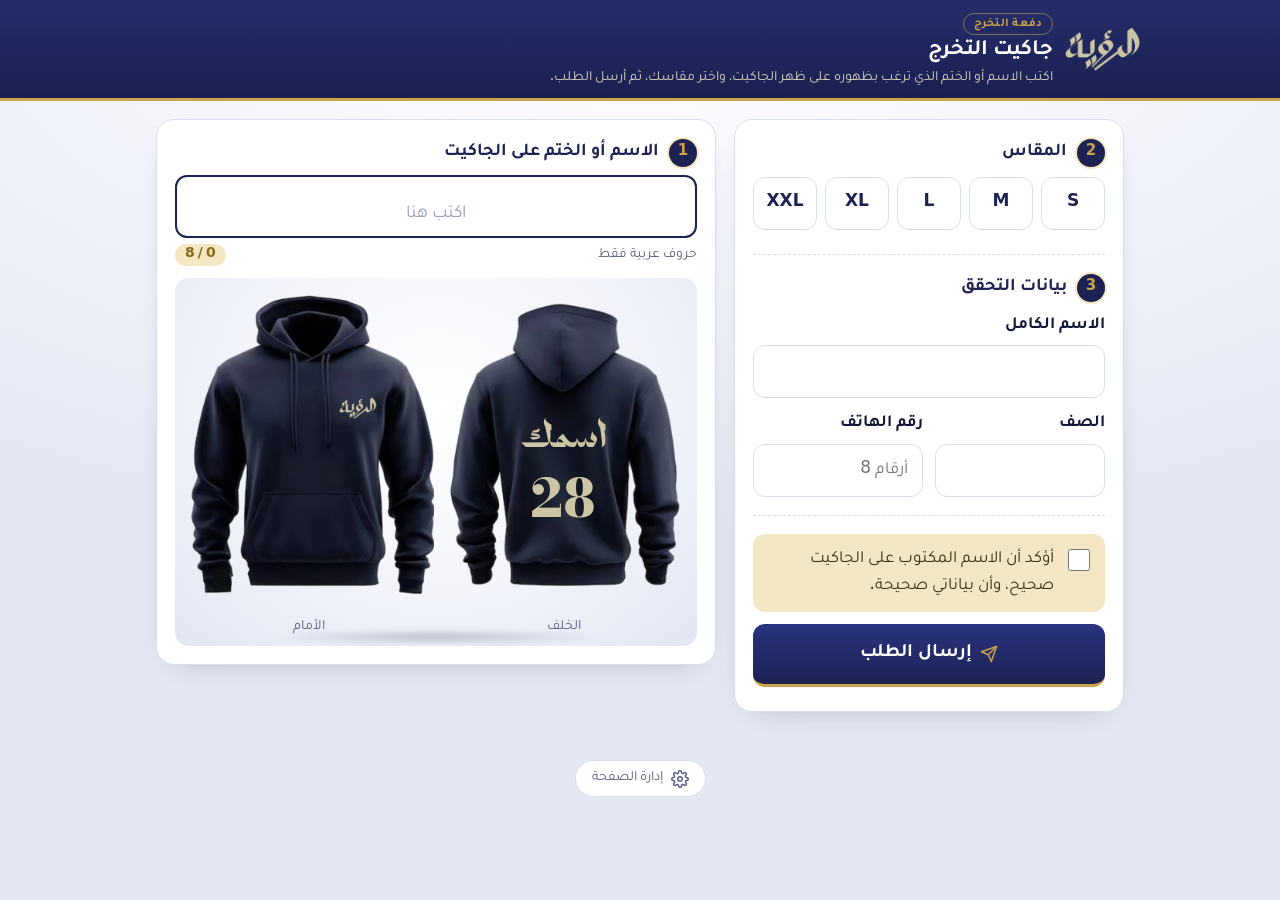
<file: index.html>
<!doctype html>
<html lang="ar" dir="rtl">
<head>
<meta charset="utf-8">
<meta name="color-scheme" content="light dark">
<meta name="theme-color" content="#1b2050">
<meta name="viewport" content="width=device-width,initial-scale=1">
<title>طلب جاكيت التخرج</title>
<link rel="icon" href="favicon.ico" sizes="any">
<link rel="icon" type="image/png" sizes="32x32" href="assets/favicon-32.png">
<link rel="icon" type="image/png" sizes="192x192" href="assets/icon-192.png">
<link rel="apple-touch-icon" href="assets/apple-touch-icon.png">
<meta name="description" content="اكتب اسمك على ظهر جاكيت التخرج، اختر مقاسك وأرسل طلبك بسهولة.">
<link rel="canonical" href="https://almotawa80.github.io/graduation-jacket/">
<meta property="og:type" content="website">
<meta property="og:locale" content="ar_AR">
<meta property="og:site_name" content="مدرسة الرؤية ثنائية اللغة">
<meta property="og:title" content="طلب جاكيت التخرج">
<meta property="og:description" content="اكتب اسمك على ظهر جاكيتك، اختر مقاسك وأرسل طلبك بسهولة.">
<meta property="og:url" content="https://almotawa80.github.io/graduation-jacket/">
<meta property="og:image" content="https://almotawa80.github.io/graduation-jacket/assets/og.jpg">
<meta property="og:image:type" content="image/jpeg">
<meta property="og:image:width" content="1200">
<meta property="og:image:height" content="630">
<meta property="og:image:alt" content="جاكيت التخرج مع اسم الطالب على الظهر">
<meta name="twitter:card" content="summary_large_image">
<meta name="twitter:image" content="https://almotawa80.github.io/graduation-jacket/assets/og.jpg">

<link rel="preconnect" href="https://script.google.com">
<link rel="preconnect" href="https://script.googleusercontent.com" crossorigin>
<link rel="preload" href="assets/foda.woff2" as="font" type="font/woff2" crossorigin>
<link rel="preload" href="assets/bodoni-digits.woff2" as="font" type="font/woff2" crossorigin>
<link rel="preload" href="assets/tajawal-700.woff2" as="font" type="font/woff2" crossorigin>
<link rel="stylesheet" href="assets/fonts.css?v=20261005n">
<link rel="stylesheet" href="assets/style.css?v=20261005n">
</head>
<body>
<div id="demo" class="demo" hidden>وضع تجريبي: الطلبات تُحفظ في متصفحك فقط حتى يُضبط رابط الخادم.</div>
<header class="top"><div class="hd"><div class="brand"><img src="assets/logo-word.webp" alt="مدرسة الرؤية ثنائية اللغة" width="75" height="44" fetchpriority="high"></div><div class="ht"><span class="batch">دفعة التخرج</span><h1 id="title">جاكيت التخرج</h1><p id="intro"></p></div></div></header>
<main>
  <div id="closed" class="card msg info" hidden></div>
  <div class="stepbar" id="stepbar" aria-hidden="true"><span class="on" id="sb1"><i>1</i> الاسم</span><span id="sb2"><i>2</i> البيانات</span></div>
  <div id="app" class="layout" data-step="1">
    <section class="stage-card card" id="stageCard" aria-label="معاينة الجاكيت">
      <div class="namefield">
        <label for="jname" class="stephead" style="margin-bottom:8px"><span class="n">1</span><h2>الاسم أو الختم على الجاكيت</h2></label>
        <input id="jname" type="text" inputmode="text" lang="ar" dir="rtl" placeholder="اكتب هنا" autocomplete="off" enterkeyhint="done" required>
        <div class="counter"><span>حروف عربية فقط</span><span id="cnt"></span></div>
        <div class="namewarn" id="nameWarn" role="alert" aria-live="assertive" hidden></div>
      </div>
      <div class="stage" id="jacket"></div>
      <button type="button" id="nextBtn" class="block nextbtn">التالي: المقاس والبيانات</button>
    </section>
    <form id="form" class="card" novalidate autocomplete="off">
      <div class="minisum" id="minisum"><div class="mj" id="miniJ"></div><div class="mt"><span>الاسم على الجاكيت</span><b id="miniName">—</b></div><button type="button" class="lnk" id="editName" data-ic="pencil">تعديل</button></div>
      <div class="sect">
        <div class="stephead"><span class="n">2</span><h2>المقاس</h2></div>
        <div class="chips" id="sizes"></div>
      </div>
      <div class="sect">
        <div class="stephead"><span class="n">3</span><h2>بيانات التحقق</h2></div>
        <div class="row">
          <div><label for="student">الاسم الكامل</label><input id="student" type="text" autocomplete="off" required></div>
          <div class="row two">
            <div><label for="grade">الصف</label><input id="grade" type="text" required></div>
            <div><label for="phone">رقم الهاتف</label><input id="phone" type="tel" inputmode="numeric" maxlength="14" autocomplete="tel-national" placeholder="8 أرقام" dir="ltr" style="text-align:right" required></div>
          </div>
        </div>
      </div>
      <div class="sect">
        <label class="check"><input id="ok" type="checkbox"><span>أؤكد أن الاسم المكتوب على الجاكيت صحيح، وأن بياناتي صحيحة.</span></label>
        <div id="err" class="msg err" role="alert" hidden></div>
        <button id="send" class="block" type="submit" data-ic="send" style="margin-top:12px">إرسال الطلب</button>
      </div>
    </form>
  </div>
  <div id="done" class="card done" hidden></div>
</main>
<div class="sendbar" id="sendbar" aria-live="polite">
  <div class="sb-sum"><b id="sbName">—</b><span id="sbSize">اختر المقاس</span></div>
  <button type="button" id="sbSend" class="sb-btn" data-ic="send">إرسال الطلب</button>
</div>
<footer class="foot"><a href="admin.html" rel="nofollow" data-ic="gear">إدارة الصفحة</a></footer>
<script src="assets/config.js?v=20261005n"></script>
<script src="assets/icons.js?v=20261005n"></script>
<script src="assets/api.js?v=20261005n"></script>
<script src="assets/jacket.js?v=20261005n"></script>
<script src="assets/card.js?v=20261005n"></script>
<script>try{IC.apply()}catch(e){}</script>
<script>
(function () {
  var $ = function (id) { return document.getElementById(id); };
  if (API.demo) $("demo").hidden = false;

  /* الصفحة تظهر فوراً بآخر إعدادات محفوظة (أو الافتراضية)، ثم تُحدَّث عند وصول رد الخادم */
  var S = Object.assign({}, API.DEFAULTS);
  try { Object.assign(S, JSON.parse(localStorage.getItem("jk_pub") || "{}")); } catch (e) {}

  var nameEl = $("jname"), card = $("stageCard"), form = $("form"), err = $("err");
  var svg = Jacket.mount($("jacket"));
  var max = 8;

  function clean(v) { return v.replace(/[^ء-غف-يـ ]/g, "").replace(/\s{2,}/g, " ").slice(0, max); }
  var warnT;
  function warn(m) {
    var w = $("nameWarn"); w.textContent = m; w.hidden = false;
    nameEl.classList.remove("shake"); void nameEl.offsetWidth; nameEl.classList.add("shake");
    if (navigator.vibrate) try { navigator.vibrate(40); } catch (e) {}
    clearTimeout(warnT); warnT = setTimeout(function () { w.hidden = true; }, 3500);
  }
  function upd() {
    var raw = nameEl.value, v = clean(raw);
    if (v !== raw) {
      var arOnly = raw.replace(/[^ء-غف-يـ ]/g, "").replace(/\s{2,}/g, " ");
      if (arOnly.length > max) warn("الحد الأقصى " + max + " حروف فقط، لذلك لن تُضاف حروف أخرى.");
      else warn("يُسمح بالحروف العربية فقط (بدون أرقام أو رموز أو حروف إنجليزية).");
      nameEl.value = v;
    }
    $("cnt").textContent = v.length + " / " + max;
    $("cnt").classList.toggle("full", v.length >= max);
    Jacket.update(svg, v.trim() || "اسمك", S.number);
  }
  function renderSizes() {
    var cur = (form.querySelector("input[name=size]:checked") || {}).value;
    $("sizes").innerHTML = S.sizes.map(function (z) {
      return '<label class="chip"><input type="radio" name="size" value="' + z + '"' + (z === cur ? " checked" : "") + '><span>' + z + '</span></label>';
    }).join("");
  }
  function apply() {
    $("title").textContent = S.title; $("intro").textContent = S.intro; document.title = S.title;
    max = +S.maxChars || 8; nameEl.removeAttribute("maxlength");
    renderSizes(); upd();
    var open = !!S.open;
    $("closed").textContent = S.closedMessage; $("closed").hidden = open;
    if (!$("done").hidden) return;
    $("app").hidden = !open;
  }
  apply();
  $("app").hidden = !S.open;

  /* إعادة ضبط الاسم بعد وصول الخط (لتناسب العرض) */
  if (document.fonts) { document.fonts.addEventListener("loadingdone", upd); document.fonts.ready.then(upd); }

  var settingsReady = API.call("settings").then(function (r) {
    if (!r.ok) return;
    S = Object.assign({}, S, r.settings);
    try { localStorage.setItem("jk_pub", JSON.stringify(r.settings)); } catch (e) {}
    apply();
  });

  /* شريط الإرسال السفلي (الجوال): ملخص + زر إرسال، ويختفي أثناء الكتابة */
  function sbUpd() {
    var sz = (form.querySelector("input[name=size]:checked") || {}).value;
    $("sbName").textContent = nameEl.value.trim() || "—"; $("sbSize").textContent = sz ? "المقاس " + sz : "اختر المقاس";
  }
  nameEl.addEventListener("input", sbUpd); form.addEventListener("change", sbUpd); sbUpd();
  $("sbSend").addEventListener("click", function () { if (form.requestSubmit) form.requestSubmit(); else $("send").click(); });
  document.addEventListener("focusin", function (e) { if (/^(INPUT|TEXTAREA|SELECT)$/.test(e.target.tagName) && e.target.type !== "checkbox") document.body.classList.add("kb"); });
  document.addEventListener("focusout", function () { setTimeout(function () { var a = document.activeElement; if (!a || !/^(INPUT|TEXTAREA|SELECT)$/.test(a.tagName) || a.type === "checkbox") document.body.classList.remove("kb"); }, 60); });
  nameEl.addEventListener("input", upd);
  nameEl.addEventListener("focus", function () { card.classList.add("typing"); Jacket.show(svg, "back"); });
  nameEl.addEventListener("blur", function () { card.classList.remove("typing"); });
  /* جوال: خطوتان (الاسم ثم البيانات) حتى لا تزاحم المعاينة الحقول */
  var appEl = $("app"), miniSvg = Jacket.mount($("miniJ"));
  var isMobile = function () { return window.matchMedia && window.matchMedia("(max-width:859px)").matches; };
  function setStep(n) {
    appEl.setAttribute("data-step", n); document.body.classList.toggle("step1", n === 1);
    $("sb1").classList.toggle("on", n === 1); $("sb2").classList.toggle("on", n === 2);
    if (n === 2) { var v = nameEl.value.trim(); $("miniName").textContent = v; Jacket.update(miniSvg, v, S.number); }
    window.scrollTo(0, 0);
  }
  document.body.classList.add("step1");
  $("nextBtn").addEventListener("click", function () {
    if (!nameEl.value.trim()) { mark(nameEl, true); nameEl.focus(); return; }
    mark(nameEl, false); setStep(2);
    var st = $("student"); setTimeout(function () { try { st.focus({ preventScroll: true }); } catch (e) {} }, 0);
  });
  $("editName").addEventListener("click", function () { setStep(1); nameEl.focus(); });
  nameEl.addEventListener("keydown", function (e) { if (e.key === "Enter") { e.preventDefault(); nameEl.blur(); if (isMobile() && nameEl.value.trim()) $("nextBtn").click(); } });
  /* إبقاء المعاينة داخل المنطقة المرئية عند ظهور لوحة المفاتيح (آيفون) */
  if (window.visualViewport) {
    var vv = window.visualViewport;
    var pin = function () { card.style.transform = false ? "translateY(" + vv.offsetTop + "px)" : ""; };
    vv.addEventListener("resize", pin); vv.addEventListener("scroll", pin);
  }

  function esc2(t) { return String(t == null ? "" : t).replace(/[&<>"]/g, function (c) { return { "&": "&amp;", "<": "&lt;", ">": "&gt;", '"': "&quot;" }[c]; }); }
  function fail(m) { err.textContent = m; err.hidden = false; err.scrollIntoView({ block: "center", behavior: "smooth" }); }
  /* رقم الهاتف: أرقام فقط وثمانية بالضبط (يُزال مفتاح 965 عند اللصق) */
  $("phone").addEventListener("input", function () {
    var d = API.digits(this.value);
    if (d.length === 11 && d.indexOf("965") === 0) d = d.slice(3);
    d = d.slice(0, 8); if (this.value !== d) this.value = d;
  });
  var FIELDS = { jname: nameEl, student: $("student"), grade: $("grade"), phone: $("phone") };
  function mark(el, bad) { el.setAttribute("aria-invalid", bad ? "true" : "false"); el.classList.toggle("bad", !!bad); }
  Object.keys(FIELDS).forEach(function (k) { FIELDS[k].addEventListener("input", function () { mark(FIELDS[k], false); }); });
  form.addEventListener("submit", async function (e) {
    e.preventDefault(); err.hidden = true;
    var jn = nameEl.value.trim(), size = (form.querySelector("input[name=size]:checked") || {}).value;
    var st = $("student").value.trim(), gr = $("grade").value.trim(), ph = API.digits($("phone").value);
    /* تحقق فوري ومحلي من كل الحقول دون انتظار الخادم */
    var miss = [], first = null;
    function need(el, label, bad) { mark(el, bad); if (bad) { miss.push(label); if (!first) first = el; } }
    need(nameEl, "الاسم على الجاكيت", !jn);
    var noSize = !size; if (noSize) { miss.push("المقاس"); if (!first) first = $("sizes").querySelector("input"); }
    $("sizes").classList.toggle("bad", noSize);
    need($("student"), "الاسم الكامل", st.length < 3);
    need($("grade"), "الصف", !gr);
    need($("phone"), ph.length ? "رقم هاتف صحيح (8 أرقام)" : "رقم الهاتف", ph.length !== 8);
    var noOk = !$("ok").checked; if (noOk) { miss.push("تأكيد صحة البيانات"); if (!first) first = $("ok"); }
    if (miss.length) { fail("الناقص: " + miss.join("، ")); if (first === nameEl && isMobile()) setStep(1); if (first && first.focus) first.focus({ preventScroll: true }); return; }
    var b = $("send"); b.disabled = true; b.innerHTML = '<span class="spin"></span>جارٍ الإرسال…';
    await settingsReady;                      /* يضمن استخدام أحدث إعدادات المقاسات والحروف */
    if (!S.open) { b.disabled = false; b.innerHTML = IC("send") + "إرسال الطلب"; return fail(S.closedMessage); }
    if (jn.length > max || S.sizes.indexOf(size) < 0) { b.disabled = false; b.innerHTML = IC("send") + "إرسال الطلب"; return fail(jn.length > max ? "الاسم أطول من الحد المسموح (" + max + " حروف)." : "المقاس غير متاح."); }
    /* إظهار شاشة «جارٍ الإرسال» فوراً، ثم تحويلها إلى «تم الاستلام» عند ردّ الخادم؛ وإن فشل نعود للنموذج */
    $("app").hidden = true; document.body.classList.add("is-done"); var d = $("done"); d.hidden = false;
    d.innerHTML = '<div class="pendmark" id="pendM"><span class="spin lg"></span></div>' +
      '<h2 id="doneH" tabindex="-1" class="pending">جارٍ إرسال طلبك…</h2>' +
      '<p class="sub" id="doneSub">لحظات من فضلك ولا تغلق الصفحة.</p>' +
      '<div class="stage" style="max-width:240px;margin:6px auto 0"></div>' +
      '<div class="sum"><div id="doneId">رقم الطلب: <b>…</b></div><div>الاسم الكامل: <b>' + esc2(st) + '</b></div><div>المقاس: <b>' + size + '</b></div></div>' +
      '<div class="msg info nx" id="doneNx"><b>تنبيه:</b> لا تعتبر الطلب مستلماً حتى تظهر علامة الصح الخضراء.</div>';
    var s2 = Jacket.mount(d.querySelector(".stage")); Jacket.update(s2, jn, S.number);
    var top = function () { window.scrollTo(0, 0); document.documentElement.scrollTop = 0; try { $("doneH").focus({ preventScroll: true }); } catch (e) {} };
    top(); requestAnimationFrame(top); setTimeout(top, 120);
    var res = await API.call("submit", { order: { jacketName: jn, size: size, student: st, grade: gr, phone: ph } });
    b.disabled = false; b.innerHTML = IC("send") + "إرسال الطلب";
    if (!res.ok) {
      d.hidden = true; d.innerHTML = ""; document.body.classList.remove("is-done"); $("app").hidden = false;
      window.scrollTo(0, 0); return fail(res.error || "تعذّر إرسال الطلب.");
    }
    $("pendM").outerHTML = '<svg class="okmark" viewBox="0 0 52 52" aria-hidden="true"><circle cx="26" cy="26" r="24"/><path d="M14 27l8 8 16-17"/></svg>';
    var h = $("doneH"); h.className = ""; h.textContent = res.updated ? "تم تحديث طلبك بنجاح" : "تم استلام طلبك بنجاح";
    $("doneSub").textContent = "شكراً لك، وصلنا طلبك وسيراجعه المشرف.";
    $("doneId").innerHTML = "رقم الطلب: <b>" + res.id + "</b>";
    var pill = document.createElement("div"); pill.className = "idpill"; pill.textContent = "#" + res.id; h.insertAdjacentElement("afterend", pill);
    var sv = document.createElement("button"); sv.type = "button"; sv.className = "savebtn"; sv.innerHTML = IC("download") + "حفظ بطاقة الطلب كصورة";
    sv.addEventListener("click", function () { sv.disabled = true; JacketCard.save({ id: res.id, name: jn, number: S.number, size: size, student: st }).catch(function () {}).then(function () { sv.disabled = false; }); });
    $("doneNx").insertAdjacentElement("beforebegin", sv);
    $("doneNx").innerHTML = '<b>الخطوة التالية:</b> سيتواصل معك المشرف عبر واتساب على الرقم <b dir="ltr">' + esc2(ph) + '</b> لاعتماد الطلب. احتفظ برقم الطلب.';
  });
})();
</script>
</body>
</html>
</file>
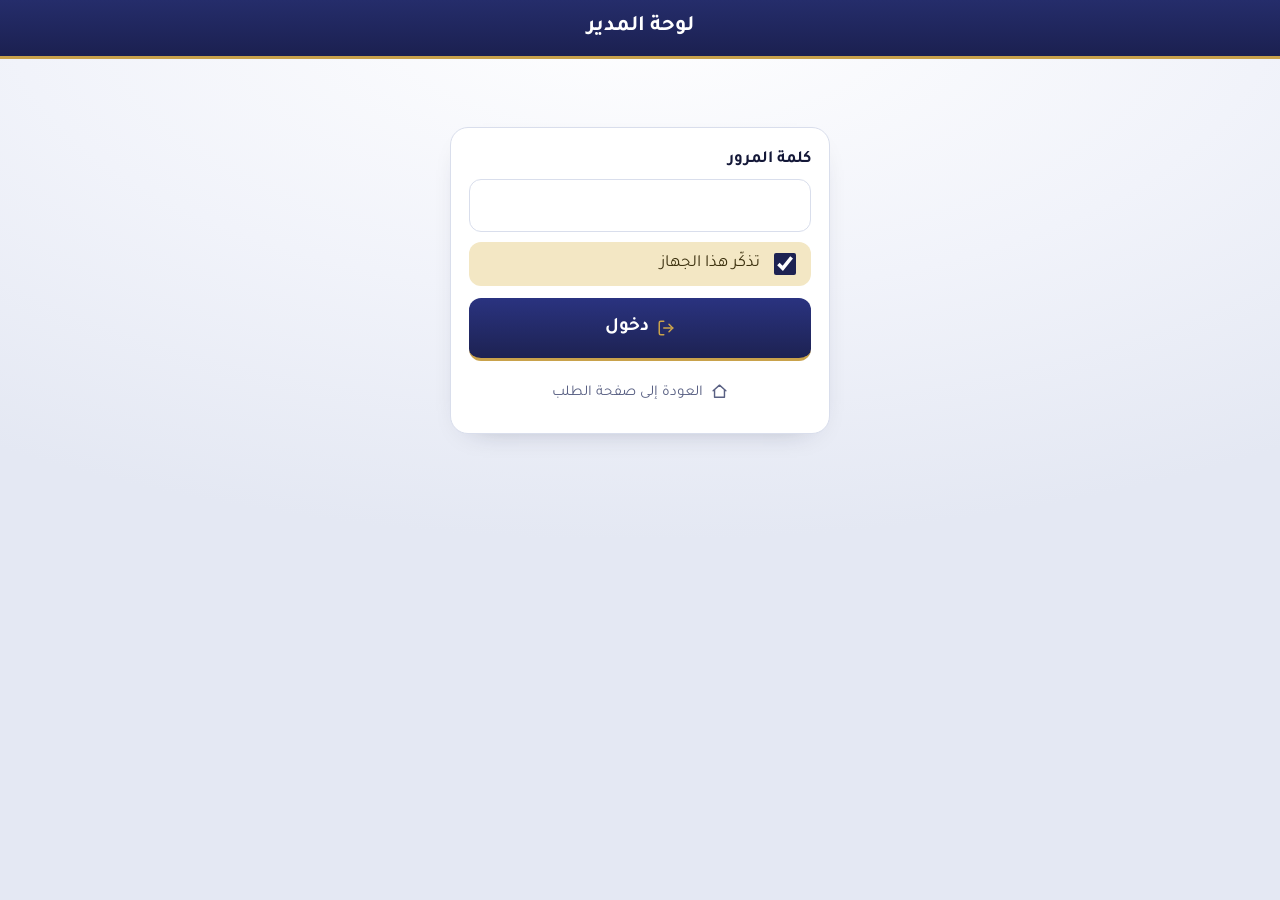
<file: admin.html>
<!doctype html>
<html lang="ar" dir="rtl">
<head>
<link rel="preconnect" href="https://script.google.com"><link rel="preconnect" href="https://script.googleusercontent.com" crossorigin>
<meta charset="utf-8">
<meta name="viewport" content="width=device-width,initial-scale=1">
<meta name="robots" content="noindex,nofollow">
<title>لوحة المدير</title>
<link rel="icon" href="favicon.ico" sizes="any">
<link rel="icon" type="image/png" sizes="32x32" href="assets/favicon-32.png">
<link rel="icon" type="image/png" sizes="192x192" href="assets/icon-192.png">
<link rel="apple-touch-icon" href="assets/apple-touch-icon.png">
<meta name="robots" content="noindex,nofollow">
<link rel="stylesheet" href="assets/fonts.css?v=20261005n">
<link rel="stylesheet" href="assets/style.css?v=20261005n">
</head>
<body>
<div id="demo" class="demo" hidden>وضع تجريبي: كلمة المرور <b>admin</b>، والبيانات في متصفحك فقط.</div>
<header class="top"><h1>لوحة المدير</h1></header>
<main>
  <form id="login" class="card login">
    <label for="pw">كلمة المرور</label>
    <input id="pw" type="password" autocomplete="current-password" required>
    <label class="check" style="margin-top:10px;padding:8px 12px"><input type="checkbox" id="rem" checked><span>تذكّر هذا الجهاز</span></label>
    <div id="lerr" class="msg err" hidden></div>
    <button class="block" data-ic="logout" style="margin-top:12px">دخول</button>
    <p style="text-align:center;margin:14px 0 0"><a class="lnk" data-ic="home" href="index.html">العودة إلى صفحة الطلب</a></p>
  </form>

  <div id="panel" hidden>
    <div class="adminbar">
      <div class="seg" role="group" aria-label="أقسام اللوحة">
        <button type="button" id="tOrders" data-ic="list" aria-pressed="true">الطلبات</button>
        <button type="button" id="tSettings" data-ic="gear" aria-pressed="false">الإعدادات</button>
      </div>
      <div class="barlinks">
        <button type="button" class="lnk" id="refresh" data-ic="refresh" title="تحديث البيانات">تحديث</button>
        <a class="lnk" data-ic="external" href="index.html" target="_blank" rel="noopener">صفحة الطلب</a>
        <button type="button" class="lnk" id="logout" data-ic="logout">خروج</button>
      </div>
    </div>

    <div id="sync" class="msg info" hidden><span class="spin"></span>جارٍ تحديث الطلبات…</div>
    <div id="note" class="msg err" role="status" hidden></div>
    <section id="vOrders">
      <div class="seg seg2" role="group" aria-label="قوائم الطلبات">
        <button id="vActive" type="button" aria-pressed="true">النشطة <span class="cnt" id="nActive">0</span></button>
        <button id="vCanc" type="button" aria-pressed="false">الملغاة <span class="cnt" id="nCanc">0</span></button>
      </div>
      <div class="stats" id="stats"></div>
      <div class="sizes" id="sizeSum"></div>
      <div class="tools">
        <input id="q" type="text" placeholder="بحث بالاسم أو الهاتف أو الصف">
        <select id="fs"><option value="">كل الحالات</option><option value="new">جديد</option><option value="approved">معتمد</option><option value="edit">بانتظار تعديل</option></select>
        <button type="button" class="lnk boxed" id="csv" data-ic="download">تصدير Excel</button>
      </div>
      <div id="list" class="orders"></div>
    </section>

    <section id="vSettings" hidden>
      <form id="sform" class="card">
        <fieldset><label class="check"><input type="checkbox" id="s_open"><span>باب الطلبات مفتوح</span></label></fieldset>
        <div class="row two">
          <fieldset><label for="s_max">أقصى عدد حروف للاسم</label><input id="s_max" type="number" min="1" max="30"></fieldset>
          <fieldset><label for="s_num">رقم الظهر (ثابت)</label><input id="s_num" type="text" inputmode="numeric" maxlength="3"></fieldset>
        </div>
        <fieldset><legend>المقاسات المتاحة</legend><div class="chips" id="s_sizes"></div></fieldset>
        <fieldset><label for="s_title">عنوان الصفحة</label><input id="s_title" type="text"></fieldset>
        <fieldset><label for="s_intro">نص التعريف</label><textarea id="s_intro" rows="2"></textarea></fieldset>
        <fieldset><label for="s_closed">رسالة إغلاق الطلبات</label><input id="s_closed" type="text"></fieldset>
        <fieldset><label for="s_cc">مفتاح الدولة لواتساب</label><input id="s_cc" type="text" inputmode="numeric" dir="ltr" style="text-align:right"><div class="hint">الكويت 965 — يُضاف للأرقام المكوّنة من 8 أرقام.</div></fieldset>
        <fieldset><label for="s_ap">رسالة الاعتماد</label><textarea id="s_ap" rows="4"></textarea><div class="hint">المتغيرات: {student} اسم الطالب، {name} الاسم على الجاكيت، {size} المقاس</div></fieldset>
        <fieldset><label for="s_ed">رسالة طلب تعديل الاسم</label><textarea id="s_ed" rows="4"></textarea></fieldset>
        <div id="sres" class="msg ok" hidden></div>
        <button class="block" data-ic="check">حفظ الإعدادات</button>
      </form>
    </section>
  </div>
</main>
<script src="assets/icons.js?v=20261005n"></script>
<script src="assets/config.js?v=20261005n"></script>
<script src="assets/api.js?v=20261005n"></script>
<script>
(function () {
  var $ = function (id) { return document.getElementById(id); };
  if (API.demo) $("demo").hidden = false; else API.call("settings");   /* إيقاظ الخادم مبكراً */
  var KEY = "", ORDERS = [], SET = {};
  var LBL = { "new": "جديد", approved: "معتمد", edit: "بانتظار تعديل", cancelled: "ملغي" };
  var noteT;
  function note(m, ok) { var n = $("note"); n.textContent = m; n.className = "msg " + (ok ? "ok" : "err"); n.hidden = false; clearTimeout(noteT); noteT = setTimeout(function () { n.hidden = true; }, 5000); }
  function esc(s) { return String(s == null ? "" : s).replace(/[&<>"]/g, function (c) { return { "&": "&amp;", "<": "&lt;", ">": "&gt;", '"': "&quot;" }[c]; }); }

  /* نسخة محلية من الطلبات للعرض الفوري (على جهاز المدير فقط، عند تفعيل «تذكّر هذا الجهاز») */
  function saveCache() { try { if (localStorage.getItem("jk_key")) localStorage.setItem("jk_orders", JSON.stringify({ o: ORDERS, s: SET })); } catch (x) {} }
  async function load() {
    var r = await API.call("orders", { key: KEY });
    if (!r.ok) return r;
    ORDERS = r.orders; SET = Object.assign({}, API.DEFAULTS, r.settings); saveCache(); return r;
  }
  $("login").addEventListener("submit", async function (e) {
    e.preventDefault(); KEY = $("pw").value;
    var btn = $("login").querySelector("button"); btn.disabled = true; btn.innerHTML = '<span class="spin"></span>جارٍ الدخول…'; $("lerr").hidden = true;
    /* إظهار اللوحة فوراً أثناء انتظار الخادم، والرجوع لشاشة الدخول إن كانت الكلمة خاطئة */
    $("login").hidden = true; $("panel").hidden = false; $("list").innerHTML = '<div class="msg info">جارٍ تحميل الطلبات…</div>';
    var r = await load();
    btn.disabled = false; btn.innerHTML = IC("logout") + "دخول";
    if (!r.ok) { $("panel").hidden = true; $("login").hidden = false; $("lerr").textContent = r.error || "تعذّر الدخول"; $("lerr").hidden = false; return; }
    try { sessionStorage.setItem("jk_key", KEY); if ($("rem").checked) localStorage.setItem("jk_key", KEY); else localStorage.removeItem("jk_key"); } catch (x) {}
    show();
  });
  function show() { $("login").hidden = true; $("panel").hidden = false; renderOrders(); fillSettings(); }
  $("logout").onclick = function () { try { sessionStorage.removeItem("jk_key"); localStorage.removeItem("jk_key"); } catch (x) {} location.reload(); };
  $("refresh").onclick = async function () { var rb = this; rb.classList.add("busy"); var r = await load(); rb.classList.remove("busy"); if (r.ok) { renderOrders(); fillSettings(); } else note(r.error || "تعذّر التحديث", false); };
  function tab(o) { $("vOrders").hidden = !o; $("vSettings").hidden = o; $("tOrders").setAttribute("aria-pressed", String(o)); $("tSettings").setAttribute("aria-pressed", String(!o)); }
  $("tOrders").onclick = function () { tab(true); }; $("tSettings").onclick = function () { tab(false); };

  function waLink(o, kind) {
    var ph = API.digits(o.phone); if (ph.length === 8) ph = (SET.countryCode || "965") + ph;
    var t = (kind === "approved" ? SET.approveMsg : SET.editMsg).replace(/\{student\}/g, o.student).replace(/\{name\}/g, o.jacketName).replace(/\{size\}/g, o.size);
    return "https://wa.me/" + ph + "?text=" + encodeURIComponent(t);
  }
  async function setStatus(id, st) {
    /* تحديث فوري للواجهة ثم تأكيد من الخادم؛ وعند الفشل نعيد الحالة السابقة */
    var o0 = ORDERS.filter(function (o) { return o.id === id; })[0]; if (!o0) return;
    var prev = o0.status; o0.status = st; renderOrders(); saveCache();
    var r = await API.call("setStatus", { key: KEY, id: id, status: st });
    if (!r.ok) { o0.status = prev; renderOrders(); saveCache(); note(r.error || "تعذّر تنفيذ العملية، أُعيدت الحالة السابقة.", false); }
  }

  IC.apply();
  var VIEW = "active";
  function setView(v) {
    VIEW = v;
    $("vActive").setAttribute("aria-pressed", String(v === "active")); $("vCanc").setAttribute("aria-pressed", String(v === "cancelled"));
    $("fs").hidden = v === "cancelled"; $("fs").value = "";
    renderOrders();
  }
  $("vActive").onclick = function () { setView("active"); }; $("vCanc").onclick = function () { setView("cancelled"); };

  function renderOrders() {
    var c = { "new": 0, approved: 0, edit: 0 }, sz = {}, nAct = 0, nCan = 0;
    ORDERS.forEach(function (o) { if (o.status === "cancelled") { nCan++; return; } nAct++; if (c[o.status] != null) c[o.status]++; sz[o.size] = (sz[o.size] || 0) + 1; });
    $("nActive").textContent = nAct; $("nCanc").textContent = nCan;
    $("stats").hidden = $("sizeSum").hidden = VIEW === "cancelled";
    $("stats").innerHTML = [["الكل", nAct], ["جديد", c["new"]], ["معتمد", c.approved], ["بانتظار تعديل", c.edit]].map(function (x) { return '<div class="stat"><b>' + x[1] + "</b>" + x[0] + "</div>"; }).join("");
    $("sizeSum").innerHTML = API.ALL_SIZES.map(function (z) { return "<span>" + z + ": " + (sz[z] || 0) + "</span>"; }).join("");
    var q = $("q").value.trim(), fs = $("fs").value;
    var rows = ORDERS.filter(function (o) {
      if ((VIEW === "cancelled") !== (o.status === "cancelled")) return false;
      if (fs && o.status !== fs) return false;
      if (!q) return true;
      return [o.student, o.jacketName, o.grade, o.phone].join(" ").indexOf(q) > -1;
    }).sort(function (a, b) { return b.id - a.id; });
    $("list").innerHTML = rows.length ? "" : '<div class="msg info">' + (VIEW === "cancelled" ? "لا توجد طلبات ملغاة." : "لا توجد طلبات.") + '</div>';
    rows.forEach(function (o) {
      var d = document.createElement("div"); d.className = "order";
      d.innerHTML = '<div class="nm">' + esc(o.jacketName) + '</div>' +
        '<div><b>' + esc(o.student) + '</b> <span class="badge b-' + o.status + '">' + LBL[o.status] + '</span></div>' +
        '<div class="meta">الصف: ' + esc(o.grade) + ' · المقاس: <b>' + esc(o.size) + '</b> · #' + o.id + '</div>' +
        '<div class="meta" dir="ltr" style="text-align:right">' + esc(o.phone) + '</div>' +
        '<div class="acts">' + (o.status === "cancelled"
          ? '<button class="sm ghost" data-r="1">' + IC("undo") + 'استعادة الطلب</button><button class="lnk dng" data-d="1">' + IC("trash") + 'حذف نهائي</button>'
          : '<a class="btn sm wa" target="_blank" rel="noopener" data-a="approved">' + IC("chat") + 'اعتماد</a>' +
            '<a class="btn sm warnb" target="_blank" rel="noopener" data-a="edit">' + IC("pencil") + 'طلب تعديل</a>' +
            '<button class="lnk dng" data-c="1">' + IC("x") + 'إلغاء الطلب</button>') + '</div>';
      d.querySelectorAll("a[data-a]").forEach(function (a) {
        a.href = waLink(o, a.dataset.a);
        a.addEventListener("click", function () { setStatus(o.id, a.dataset.a); });
      });
      var acts = d.querySelector(".acts"), orig = acts.innerHTML;
      var cb = d.querySelector("[data-c]"), rb = d.querySelector("[data-r]");
      if (rb) rb.onclick = function () { setStatus(o.id, "new"); };
      var db = d.querySelector("[data-d]");
      if (db) db.onclick = function () {
        acts.innerHTML = '<div class="msg err" style="margin:0;flex:1 1 100%"><b>حذف نهائي</b> لطلب «' + esc(o.jacketName) + '» للطالب ' + esc(o.student) + '؟ لا يمكن التراجع عن هذا الإجراء.</div>' +
          '<button class="sm danger" data-y="1">' + IC("check") + 'تأكيد الحذف النهائي</button><button class="sm ghost" data-n="1">تراجع</button>';
        acts.querySelector("[data-n]").onclick = function () { renderOrders(); };
        acts.querySelector("[data-y]").onclick = async function () {
          this.disabled = true; this.innerHTML = '<span class="spin"></span>جارٍ الحذف…';
          var r = await API.call("deleteOrder", { key: KEY, id: o.id });
          if (r.ok) { ORDERS = ORDERS.filter(function (x) { return x.id !== o.id; }); renderOrders(); note("تم حذف الطلب نهائياً.", true); }
          else { renderOrders(); note(r.error === "طلب غير معروف" ? "الخادم لا يدعم الحذف بعد: حدّث كود Apps Script وأعد النشر (إصدار جديد)." : (r.error || "تعذّر الحذف"), false); }
        };
      };
      if (cb) cb.onclick = function () {
        acts.innerHTML = '<div class="msg err" style="margin:0;flex:1 1 100%">هل تريد إلغاء طلب «' + esc(o.jacketName) + '» للطالب ' + esc(o.student) + '؟</div>' +
          '<button class="sm danger" data-y="1">' + IC("check") + 'تأكيد الإلغاء</button><button class="sm ghost" data-n="1">تراجع</button>';
        acts.querySelector("[data-y]").onclick = function () { this.disabled = true; this.innerHTML = '<span class="spin"></span>جارٍ الإلغاء…'; setStatus(o.id, "cancelled"); };
        acts.querySelector("[data-n]").onclick = function () { renderOrders(); };
      };
      $("list").appendChild(d);
    });
  }
  $("q").oninput = renderOrders; $("fs").onchange = renderOrders;

  $("csv").onclick = function () {
    var h = ["رقم", "التاريخ", "الاسم على الجاكيت", "الرقم", "المقاس", "الطالب", "الصف", "الهاتف", "الحالة"];
    var L = [h].concat(ORDERS.map(function (o) { return [o.id, o.createdAt, o.jacketName, o.number, o.size, o.student, o.grade, o.phone, LBL[o.status]]; }));
    var t = L.map(function (r) { return r.map(function (v) { return '"' + String(v == null ? "" : v).replace(/"/g, '""') + '"'; }).join(","); }).join("\r\n");
    var a = document.createElement("a"); a.href = URL.createObjectURL(new Blob(["﻿" + t], { type: "text/csv;charset=utf-8" })); a.download = "orders.csv"; a.click();
  };

  function fillSettings() {
    $("s_open").checked = !!SET.open; $("s_max").value = SET.maxChars; $("s_num").value = SET.number;
    $("s_title").value = SET.title; $("s_intro").value = SET.intro; $("s_closed").value = SET.closedMessage;
    $("s_cc").value = SET.countryCode; $("s_ap").value = SET.approveMsg; $("s_ed").value = SET.editMsg;
    $("s_sizes").innerHTML = API.ALL_SIZES.map(function (z) { return '<label class="chip"><input type="checkbox" value="' + z + '"' + (SET.sizes.indexOf(z) > -1 ? " checked" : "") + "><span>" + z + "</span></label>"; }).join("");
  }
  $("sform").addEventListener("submit", async function (e) {
    e.preventDefault();
    var s = { open: $("s_open").checked, maxChars: Math.max(1, Math.min(30, +$("s_max").value || 8)), number: $("s_num").value.trim(), title: $("s_title").value, intro: $("s_intro").value,
      closedMessage: $("s_closed").value, countryCode: API.digits($("s_cc").value) || "965", approveMsg: $("s_ap").value, editMsg: $("s_ed").value,
      sizes: Array.prototype.map.call($("s_sizes").querySelectorAll("input:checked"), function (i) { return i.value; }) };
    if (!s.sizes.length) { note("اختر مقاساً واحداً على الأقل.", false); return; }
    var r = await API.call("saveSettings", { key: KEY, settings: s }), m = $("sres");
    m.className = "msg " + (r.ok ? "ok" : "err"); m.textContent = r.ok ? "تم حفظ الإعدادات." : (r.error || "تعذّر الحفظ"); m.hidden = false;
    if (r.ok) SET = Object.assign({}, SET, s);
  });

  /* استعادة الجلسة بعد تحديث الصفحة: لا نعود لشاشة الدخول إلا إذا رفض الخادم كلمة المرور فعلاً */
  (async function restore() {
    var k = null; try { k = sessionStorage.getItem("jk_key") || localStorage.getItem("jk_key"); } catch (x) {}
    if (!k) return;
    KEY = k; $("login").hidden = true; $("panel").hidden = false;
    var cached = null; try { cached = JSON.parse(localStorage.getItem("jk_orders") || "null"); } catch (x) {}
    if (cached && cached.o) { ORDERS = cached.o; SET = Object.assign({}, API.DEFAULTS, cached.s); show(); $("sync").hidden = false; }
    else $("list").innerHTML = '<div class="msg info">جارٍ تحميل الطلبات…</div>';
    var r;
    for (var i = 0; i < 3; i++) { r = await load(); if (r.ok || !/تعذّر الاتصال/.test(r.error || "")) break; await new Promise(function (z) { setTimeout(z, 1200); }); }
    $("sync").hidden = true;
    if (r.ok) { show(); return; }
    if (/تعذّر الاتصال/.test(r.error || "")) { $("list").innerHTML = ""; note("تعذّر الاتصال بالخادم. اضغط «تحديث» لإعادة المحاولة.", false); return; }
    try { sessionStorage.removeItem("jk_key"); localStorage.removeItem("jk_key"); } catch (x) {}
    $("panel").hidden = true; $("login").hidden = false;
  })();
})();
</script>
</body>
</html>
</file>
<file: assets/fonts.css>
@font-face{font-family:"Foda Display";src:url("foda.woff2") format("woff2");font-display:swap}
@font-face{font-family:"Jacket Num";src:url("bodoni-digits.woff2") format("woff2");font-weight:800;font-display:swap}
@font-face{font-family:"Tajawal";src:url("tajawal-400.woff2") format("woff2");font-weight:400;font-display:swap}
@font-face{font-family:"Tajawal";src:url("tajawal-700.woff2") format("woff2");font-weight:700;font-display:swap}
</file>
<file: assets/style.css>
/* تصميم فاتح موحّد (بقرار تصميمي): الجاكيت الكحلي يبرز على أرضية فاتحة */
:root{--bg:#eef1f7;--card:#ffffff;--ink:#141838;--mut:#596083;--line:#d9deec;--navy:#1d2252;--navy-d:#141838;--navy-l:#2e3680;--beige:#cbc5a5;--beige-l:#f1ecd6;--ok:#17754a;--warn:#a85f00;--bad:#b3261e;color-scheme:light}
*{box-sizing:border-box}
html{-webkit-text-size-adjust:100%}
body{margin:0;min-height:100vh;background:var(--bg);background-image:linear-gradient(180deg,#f8f9fd 0,#e9edf6 100%);color:var(--ink);font-family:"Tajawal",system-ui,sans-serif;font-size:17px;line-height:1.6}
.demo{background:var(--beige-l);color:#6a5a1c;text-align:center;padding:8px 16px;font-size:14px;border-bottom:1px solid #e3dbb8}
.demo a{color:var(--navy);font-weight:700}
header.top{background:linear-gradient(180deg,#fff,#f6f3e6);border-bottom:1px solid var(--line);padding:22px 16px 20px;text-align:center}
header.top h1{margin:0;font-size:30px;font-weight:700;color:var(--navy);text-wrap:balance}
header.top h1::after{content:"";display:block;width:56px;height:4px;border-radius:4px;background:var(--beige);margin:8px auto 0}
header.top p{margin:10px auto 0;max-width:560px;color:var(--mut);font-size:16px}
main{max-width:1000px;margin:0 auto;padding:18px 16px 40px}
.card{background:var(--card);border:1px solid var(--line);border-radius:18px;padding:18px;box-shadow:0 10px 30px -22px rgba(20,24,56,.45)}
.layout{display:grid;gap:18px;grid-template-columns:minmax(0,1fr)}
@media(min-width:860px){.layout{grid-template-columns:400px minmax(0,1fr);align-items:start}.stage-card{position:sticky;top:16px}}
.stage{background:radial-gradient(ellipse at 50% 30%,#fff 0,#eef1f8 55%,#dde3f0 100%);border-radius:14px;padding:6px}
.stage svg{display:block;width:100%;height:auto;margin:0 auto}
.namefield{margin-top:14px}
.namefield input[type=text]{font-family:"Foda Display","Tajawal",serif;font-size:30px!important;line-height:1.3;text-align:center;padding:10px 14px;border-color:var(--navy)!important;border-width:2px!important;color:var(--navy)}
.namefield input[type=text]::placeholder{font-family:"Tajawal",sans-serif;font-size:18px;color:#9aa0bd}
.counter{display:flex;justify-content:space-between;color:var(--mut);font-size:14px;margin-top:6px}
.counter #cnt{background:var(--beige-l);color:#5b4e18;border-radius:99px;padding:0 10px;font-weight:700}
@media(max-width:859px){
  .stage-card{position:sticky;top:env(safe-area-inset-top,0px);z-index:10;margin-inline:-16px;border-radius:0 0 20px 20px;border-top:0;padding:8px 16px 12px;box-shadow:0 14px 26px -16px rgba(20,24,56,.5);transition:padding .2s}
  .stage svg{max-height:25vh}
  .namefield{margin-top:8px}
  .namefield .counter{display:none}
  .namefield input[type=text]{font-size:26px!important;padding:6px 12px}
}
@media(max-height:520px){.stage svg{max-height:18vh!important}}
.stephead{display:flex;align-items:center;gap:10px;margin:0 0 10px}
.stephead h2{margin:0;font-size:18px;font-weight:700;color:var(--navy)}
.stephead .n{flex:none;width:28px;height:28px;border-radius:50%;background:var(--navy);color:var(--beige);display:grid;place-items:center;font-weight:700;font-size:15px}
.stephead small{color:var(--mut);font-weight:400}
.sect{padding-bottom:18px;margin-bottom:18px;border-bottom:1px dashed var(--line)}
.sect:last-of-type{border-bottom:0;margin-bottom:6px;padding-bottom:0}
label,legend{display:block;font-weight:700;margin-bottom:6px;padding:0}
.hint{color:var(--mut);font-size:14px;margin-top:4px}
fieldset{border:0;margin:0 0 18px;padding:0}
input[type=text],input[type=tel],input[type=password],input[type=number],textarea,select{width:100%;font:inherit;padding:12px 14px;border:1.5px solid var(--line);border-radius:12px;background:#fff;color:var(--ink);transition:border-color .15s,box-shadow .15s}
input:focus,textarea:focus,select:focus{outline:0;border-color:var(--navy);box-shadow:0 0 0 4px rgba(46,54,128,.16)}
.chips{display:grid;grid-template-columns:repeat(auto-fit,minmax(64px,1fr));gap:8px}
.chip{position:relative}
.chip input{position:absolute;opacity:0;inset:0;cursor:pointer;margin:0}
.chip span{display:block;text-align:center;padding:12px 8px;border:1.5px solid var(--line);border-radius:12px;font-weight:700;background:#fff;color:var(--navy);transition:all .15s}
.chip:hover span{border-color:var(--navy-l)}
.chip input:checked+span{background:var(--navy);color:var(--beige);border-color:var(--navy);box-shadow:0 8px 16px -10px var(--navy)}
.chip input:focus-visible+span{box-shadow:0 0 0 4px rgba(46,54,128,.25)}
.row{display:grid;gap:12px;grid-template-columns:minmax(0,1fr)}
@media(min-width:560px){.row.two{grid-template-columns:minmax(0,1fr) minmax(0,1fr)}}
.check{display:flex;gap:10px;align-items:flex-start;font-weight:400;background:var(--beige-l);border-radius:12px;padding:12px}
.check input{flex:none;width:22px;height:22px;margin-top:3px;accent-color:var(--navy)}
button,.btn{font:inherit;font-weight:700;border:0;border-radius:12px;padding:13px 20px;background:var(--navy);color:var(--beige);cursor:pointer;text-decoration:none;display:inline-block;text-align:center;transition:transform .12s,box-shadow .12s,background .12s}
button:hover:not(:disabled),.btn:hover{background:var(--navy-l);transform:translateY(-1px);box-shadow:0 10px 18px -12px var(--navy)}
button:focus-visible,.btn:focus-visible{outline:3px solid var(--beige);outline-offset:2px}
button:disabled{opacity:.55;cursor:not-allowed}
button.block{width:100%;font-size:19px;padding:15px}
button.ghost,.btn.ghost{background:#fff;color:var(--navy);border:1.5px solid var(--navy)}
button.ghost:hover:not(:disabled){background:var(--beige-l);color:var(--navy)}
button.sm,.btn.sm{padding:8px 12px;font-size:15px}
.wa{background:#1b8f4f!important;color:#fff!important}
.warnb{background:#b26a00!important;color:#fff!important}
.msg{padding:12px 14px;border-radius:12px;margin:12px 0}
.msg.err{background:#fde8e6;color:var(--bad)}
.msg.ok{background:#e4f4ea;color:var(--ok)}
.msg.info{background:#fff4dc;color:#7a5200}
.done{text-align:center;padding:26px 16px}
.done .big{width:64px;height:64px;border-radius:50%;background:var(--ok);color:#fff;display:grid;place-items:center;font-size:34px;margin:0 auto 8px}
.done h2{margin:0 0 10px;color:var(--navy)}
.sum{display:inline-block;text-align:right;margin-top:12px;background:var(--beige-l);border-radius:12px;padding:10px 18px}
/* لوحة المدير */
.tabs{display:flex;gap:8px;margin-bottom:14px;flex-wrap:wrap}
.stats{display:grid;grid-template-columns:repeat(auto-fit,minmax(130px,1fr));gap:10px;margin-bottom:12px}
.stat{background:var(--card);border:1px solid var(--line);border-radius:14px;padding:10px 14px}
.stat b{display:block;font-size:26px;color:var(--navy)}
.tools{display:flex;gap:8px;flex-wrap:wrap;margin-bottom:12px}
.tools input,.tools select{flex:1 1 180px;width:auto}
.orders{display:grid;gap:12px;grid-template-columns:repeat(auto-fill,minmax(min(100%,300px),1fr))}
.order{background:var(--card);border:1px solid var(--line);border-radius:16px;padding:12px;display:flex;flex-direction:column;gap:6px;box-shadow:0 10px 24px -20px rgba(20,24,56,.5)}
.order .nm{font-family:"Foda Display",serif;font-size:36px;line-height:1.3;background:var(--navy);color:var(--beige);border-radius:12px;padding:6px;text-align:center}
.order .meta{font-size:15px;color:var(--mut)}
.order .acts{display:flex;gap:6px;flex-wrap:wrap;margin-top:4px}
.badge{display:inline-block;padding:2px 10px;border-radius:99px;font-size:13px;font-weight:700}
.b-new{background:#e3e7ff;color:#2a3a9e}.b-approved{background:#e4f4ea;color:var(--ok)}.b-edit{background:#fff0d6;color:var(--warn)}.b-cancelled{background:#eee;color:#666}
.sizes{display:flex;gap:6px;flex-wrap:wrap;margin-bottom:12px}
.sizes span{background:var(--card);border:1px solid var(--line);border-radius:10px;padding:4px 10px;font-weight:700;color:var(--navy)}
.login{max-width:380px;margin:50px auto}
@media(prefers-reduced-motion:reduce){*{transition:none!important}}
/* عرض الأمام والخلف */
.jwrap{position:relative}
.jview{display:block}
.jwrap[data-view="back"] .jv-front,.jwrap[data-view="front"] .jv-back{position:absolute;inset:0;opacity:0;pointer-events:none;visibility:hidden}
.jtoggle{position:absolute;top:8px;inset-inline-start:8px;display:flex;background:rgba(255,255,255,.88);border:1px solid var(--line);border-radius:99px;padding:3px;gap:2px;backdrop-filter:blur(4px)}
.jtoggle button{padding:4px 12px;border-radius:99px;font-size:14px;background:transparent;color:var(--navy);box-shadow:none;transform:none}
.jtoggle button:hover:not(:disabled){background:var(--beige-l);transform:none;box-shadow:none}
.jtoggle button[aria-pressed="true"],.jtoggle button[aria-pressed="true"]:hover:not(:disabled){background:var(--navy);color:var(--beige)}
.brand{display:flex;justify-content:center}
.brand img{height:88px;width:auto;border-radius:10px;box-shadow:0 8px 20px -12px rgba(20,24,56,.6)}
@media(max-width:859px){.brand img{height:64px}}

.danger{background:#b3261e!important;color:#fff!important}
.subtabs{display:flex;gap:8px;flex-wrap:wrap;margin-bottom:12px}
.subtabs .cnt{display:inline-block;min-width:22px;padding:0 6px;border-radius:99px;background:rgba(255,255,255,.22);font-size:13px}
.subtabs .ghost .cnt{background:var(--beige-l);color:var(--navy)}
input.bad,.chips.bad .chip span{border-color:var(--bad)!important}
input.bad{box-shadow:0 0 0 3px rgba(179,38,30,.15)}
.namefield input[type=text].bad{border-color:var(--bad)!important}
.danger-o{color:#b3261e!important;border-color:#b3261e!important}
.danger-o:hover:not(:disabled){background:#fde8e6!important}
.foot{text-align:center;padding:8px 16px 28px}
.foot a{color:var(--mut);font-size:14px;text-decoration:none;border:1px solid var(--line);border-radius:99px;padding:6px 16px;background:var(--card);display:inline-block}
.foot a:hover{color:var(--navy);border-color:var(--navy)}
.foot a:focus-visible{outline:3px solid var(--beige);outline-offset:2px}

/* لوحة المدير: شريط علوي مرتب */
.adminbar{display:flex;align-items:center;justify-content:space-between;gap:10px;flex-wrap:wrap;margin-bottom:14px}
.barlinks{display:flex;align-items:center;gap:2px;flex-wrap:wrap}
.seg{display:inline-flex;background:#e3e7f3;border-radius:12px;padding:3px;gap:2px}
.seg button{background:transparent;color:var(--mut);border-radius:9px;padding:8px 18px;box-shadow:none;transform:none;font-size:16px}
.seg button:hover:not(:disabled){background:rgba(255,255,255,.6);transform:none;box-shadow:none;color:var(--navy)}
.seg button[aria-pressed="true"],.seg button[aria-pressed="true"]:hover:not(:disabled){background:var(--navy);color:var(--beige);box-shadow:0 4px 10px -6px var(--navy)}
.seg .cnt{display:inline-block;min-width:22px;padding:0 6px;margin-inline-start:4px;border-radius:99px;background:rgba(0,0,0,.08);font-size:13px}
.seg button[aria-pressed="true"] .cnt{background:rgba(255,255,255,.22)}
.seg2{margin-bottom:12px}
.lnk{background:transparent;border:0;color:var(--mut);font:inherit;font-size:15px;font-weight:400;padding:6px 10px;border-radius:8px;cursor:pointer;text-decoration:none;display:inline-block;box-shadow:none;transform:none}
.lnk:hover:not(:disabled){background:#e3e7f3;color:var(--navy);transform:none;box-shadow:none}
.lnk.boxed{border:1.5px solid var(--line);background:#fff;color:var(--navy);font-weight:700;padding:10px 14px;border-radius:12px;flex:none}
.lnk.dng{color:var(--bad)}
.lnk.dng:hover:not(:disabled){background:#fde8e6;color:var(--bad)}
.order .acts{display:grid;grid-template-columns:1fr 1fr;gap:8px;margin-top:6px}
.order .acts .lnk{grid-column:1/-1;justify-self:start;padding:4px 6px;font-size:14px}
.order .acts .msg{grid-column:1/-1}
.stats{grid-template-columns:repeat(4,minmax(0,1fr))}
@media(max-width:520px){.stats{grid-template-columns:repeat(2,minmax(0,1fr))}.seg button{padding:8px 14px}}

/* ===== أيقونات وحركات وأزرار مريحة للّمس ===== */
.ic{width:1.15em;height:1.15em;flex:none;vertical-align:-.2em;margin-inline-end:.45em}
.lnk .ic,.seg .ic{width:1.1em;height:1.1em}
button,.btn,.lnk,.chip span{-webkit-tap-highlight-color:transparent;touch-action:manipulation;user-select:none}
button,.btn{display:inline-flex;align-items:center;justify-content:center;min-height:46px}
button.sm,.btn.sm{min-height:44px;padding:8px 14px}
button.block{display:flex;width:100%;min-height:54px;position:relative;overflow:hidden}
button:active:not(:disabled),.btn:active,.chip:active span{transform:scale(.96)!important;box-shadow:none!important;transition-duration:.06s}
.lnk{min-height:40px;align-items:center}
.lnk:active{background:#d3d9ec!important}
/* لمعان خفيف يمرّ على الأزرار الرئيسية */
button.block::after,.wa::after,.warnb::after{content:"";position:absolute;inset:0;background:linear-gradient(110deg,transparent 35%,rgba(255,255,255,.28) 50%,transparent 65%);transform:translateX(-120%);transition:transform .7s}
.wa,.warnb{position:relative;overflow:hidden}
button.block:hover:not(:disabled)::after,.wa:hover::after,.warnb:hover::after{transform:translateX(120%)}
button.block:hover:not(:disabled) .ic{animation:fly .6s ease}
@keyframes fly{40%{transform:translate(-6px,-4px) rotate(-12deg)}100%{transform:none}}
.wa:hover .ic,.warnb:hover .ic{animation:wob .5s}
@keyframes wob{25%{transform:rotate(-14deg)}60%{transform:rotate(10deg)}100%{transform:none}}
.chip input:checked+span{animation:pop .28s cubic-bezier(.3,1.6,.5,1)}
@keyframes pop{0%{transform:scale(.9)}100%{transform:scale(1)}}
.seg button{transition:background .2s,color .2s}
.seg button[aria-pressed="true"] .ic{animation:pop .3s}
.lnk[data-ic="refresh"]:active .ic,.lnk[data-ic="refresh"].busy .ic{animation:spin .6s linear infinite}
@keyframes spin{to{transform:rotate(360deg)}}
.spin{width:1em;height:1em;border:2.5px solid currentColor;border-top-color:transparent;border-radius:50%;display:inline-block;margin-inline-end:.5em;animation:spin .7s linear infinite}
/* دخول البطاقات */
.order,.stat{animation:rise .4s both}
.order:nth-child(2){animation-delay:.05s}.order:nth-child(3){animation-delay:.1s}.order:nth-child(4){animation-delay:.15s}.order:nth-child(n+5){animation-delay:.2s}
@keyframes rise{from{opacity:0;transform:translateY(10px)}to{opacity:1;transform:none}}
.order:hover{transform:translateY(-2px);box-shadow:0 16px 30px -20px rgba(20,24,56,.6);transition:transform .18s,box-shadow .18s}
.msg{animation:rise .25s both}
.foot a{display:inline-flex;align-items:center}
/* ترتيب البطاقة: الإجراءان الرئيسيان ثم إجراء ثانوي هادئ */
.order .acts .lnk{min-height:36px}
.order .acts.canc{grid-template-columns:1fr}
.order .acts [data-r]{grid-column:1/-1}
.tools .lnk.boxed{min-height:50px}
.tools input,.tools select{min-height:50px}
@media(min-width:700px) and (max-width:1100px){.orders{grid-template-columns:repeat(2,minmax(0,1fr))}}
@media(prefers-reduced-motion:reduce){*,*::before,*::after{animation:none!important;transition:none!important}}
.stage svg.ic,.jtoggle svg.ic{display:inline-block;width:1.1em;height:1.1em;max-height:none;margin:0 0 0 .4em;vertical-align:-.2em}
.jtoggle button{display:inline-flex;align-items:center;min-height:36px;padding:4px 12px}
.chips{grid-template-columns:repeat(5,minmax(0,1fr))}
.chip span{padding:12px 4px}

/* رأس مضغوط بلون الشعار الكحلي، والشعار داخل مستطيل أبيض صغير */
header.top{background:linear-gradient(180deg,#232b67,#1d2252);border-bottom:3px solid var(--beige);padding:10px 16px;text-align:start}
header.top .hd{max-width:1000px;margin:0 auto;display:flex;align-items:center;gap:12px}
header.top h1{color:#fff;font-size:22px;line-height:1.25;margin:0}
header.top h1::after{display:none}
header.top p{color:#d9d6c3;font-size:14px;line-height:1.45;margin:2px 0 0;max-width:none}
header.top p:empty{display:none}
header.top .ht{min-width:0}
.brand{flex:none}
.brand img{display:block;height:46px;width:auto;background:#fff;padding:4px 6px;border-radius:8px;box-shadow:none}
header.top:not(:has(.hd)){text-align:center;padding:14px 16px}
@media(max-width:859px){.brand img{height:42px}header.top h1{font-size:19px}header.top p{font-size:13px}}

/* توحيد أحجام الأيقونات بالبكسل (أمان على سفاري/آيباد) */
svg.ic{width:18px!important;height:18px!important;max-width:18px;max-height:18px;min-width:18px;flex:none;margin:0 0 0 8px;vertical-align:middle}
.stage svg.ic,.jtoggle svg.ic{width:16px!important;height:16px!important;max-width:16px;max-height:16px;min-width:16px;margin:0 0 0 6px}
.lnk svg.ic{width:17px!important;height:17px!important;max-width:17px;max-height:17px;min-width:17px}
button,.btn,.lnk{gap:0}

/* ===== تخطيط جديد: الاسم أولاً، الوجهان معاً على الشاشات الكبيرة، شريط إرسال للجوال ===== */
.namefield{margin:0 0 12px}
.stage-card .stage{margin-top:0}
@media(min-width:860px){
  .layout{grid-template-columns:minmax(0,1fr) 560px;grid-auto-flow:dense}
  .stage-card{grid-column:2}
  #form{grid-column:1;grid-row:1}
  .stage-card .jwrap{display:grid;grid-template-columns:1fr 1fr;gap:4px}
  .stage-card .jwrap .jv-back,.stage-card .jwrap .jv-front{position:static!important;opacity:1!important;visibility:visible!important;pointer-events:auto!important}
  .stage-card .jtoggle{display:none}
  .stage-card .jwrap::after{display:none}
  .stage{padding:8px}
  .stage-card .jv-back::after,.stage-card .jv-front::after{display:block;text-align:center;color:var(--mut);font-size:14px;margin-top:2px}
  .stage-card .jv-back::after{content:"الخلف"}.stage-card .jv-front::after{content:"الأمام"}
  .sendbar{display:none!important}
}
@media(max-width:859px){
  .stage svg{max-height:20vh}
  .stage-card{padding-top:10px}
  .namefield{margin:0 0 8px}
  .namefield .stephead{margin-bottom:6px!important}
  body{padding-bottom:84px}
  .sendbar{position:fixed;inset-inline:0;bottom:0;z-index:20;display:flex;align-items:center;gap:12px;padding:10px 16px calc(10px + env(safe-area-inset-bottom,0px));background:rgba(255,255,255,.96);backdrop-filter:blur(8px);border-top:1px solid var(--line);box-shadow:0 -10px 24px -16px rgba(20,24,56,.5);transition:transform .2s}
  body.kb .sendbar{transform:translateY(120%)}
  .sb-sum{flex:1;min-width:0;display:flex;flex-direction:column;line-height:1.3}
  .sb-sum b{font-family:"Foda Display","Tajawal",serif;font-size:22px;color:var(--navy);white-space:nowrap;overflow:hidden;text-overflow:ellipsis}
  .sb-sum span{font-size:13px;color:var(--mut)}
  .sb-btn{flex:none;min-height:48px;padding:10px 20px}
  #send{display:none}
}
@media(min-width:860px){.sb-sum,.sb-btn{display:none}}
@media(max-width:859px){
  .stage svg{max-height:17vh}
  .stage{padding:4px}
  .stage-card .jtoggle{top:auto;bottom:6px;inset-inline-start:auto;left:50%;right:auto;transform:translateX(-50%);padding:2px}
  .stage-card .jtoggle button{min-height:30px;padding:2px 10px;font-size:13px}
  .stage-card .jtoggle svg.ic{display:none}
  .stage-card .jwrap{min-height:0}
}
/* الجوال: زر الأمام/الخلف تحت الصورة وليس فوقها */
@media(max-width:859px){
  .stage-card .jtoggle{position:static!important;transform:none!important;left:auto;right:auto;bottom:auto;width:max-content;margin:6px auto 2px;background:#fff}
  .stage-card .jtoggle button{min-height:30px;padding:2px 12px}
  .stage-card .jtoggle svg.ic{display:none!important}
}

/* شاشة تم الاستلام */
body.is-done .sendbar{display:none!important}
body.is-done{padding-bottom:0}
.done{max-width:520px;margin:18px auto;padding:26px 18px}
.done .big{display:none}
.okmark{width:84px;height:84px;display:block;margin:0 auto 6px}
.okmark circle{fill:#e4f4ea;stroke:var(--ok);stroke-width:2.5;stroke-dasharray:152;stroke-dashoffset:152;animation:draw .6s ease forwards}
.okmark path{fill:none;stroke:var(--ok);stroke-width:4;stroke-linecap:round;stroke-linejoin:round;stroke-dasharray:40;stroke-dashoffset:40;animation:draw .4s .5s ease forwards}
@keyframes draw{to{stroke-dashoffset:0}}
.done h2{font-size:24px;margin:4px 0 2px;color:var(--ok);outline:0}
.done .sub{margin:0 0 4px;color:var(--mut)}
.done .sum{display:block;text-align:right;margin:14px auto 0;max-width:340px}
.done .nx{text-align:right;margin:14px 0 0}
[hidden]{display:none!important}
.done .jtoggle{display:none}

/* ===== جوال: خطوتان ===== */
.stepbar,.minisum,.nextbtn{display:none}
@media(max-width:859px){
  .stepbar{display:flex;gap:8px;margin:2px 0 12px}
  .stepbar span{flex:1;display:flex;align-items:center;justify-content:center;gap:6px;padding:8px;border-radius:99px;background:#e3e7f3;color:var(--mut);font-weight:700;font-size:14px;transition:background .25s,color .25s}
  .stepbar span i{font-style:normal;width:22px;height:22px;border-radius:50%;display:grid;place-items:center;background:#fff;color:var(--navy);font-size:13px}
  .stepbar span.on{background:var(--navy);color:var(--beige)}
  .stepbar span.on i{background:var(--beige);color:var(--navy)}
  #app[data-step="1"] #form{display:none}
  #app[data-step="2"] .stage-card{display:none}
  .stage-card{position:static!important;margin-inline:0;border-radius:18px;box-shadow:0 10px 30px -22px rgba(20,24,56,.45);padding:18px}
  .stage svg{max-height:46vh}
  .stage-card .jtoggle{margin-top:8px}
  .nextbtn{display:flex;margin-top:12px}
  body.step1 .sendbar{display:none!important}
  body.step1{padding-bottom:0}
  #app[data-step="2"] .minisum{display:flex}
  .minisum{align-items:center;gap:12px;background:var(--beige-l);border-radius:14px;padding:8px 12px;margin:0 0 16px}
  .minisum .mj{flex:none;width:58px}
  .minisum .mj .jtoggle{display:none}
  .minisum .mj svg{max-height:none;width:58px;height:auto}
  .minisum .mt{flex:1;min-width:0;display:flex;flex-direction:column;line-height:1.3}
  .minisum .mt span{font-size:13px;color:var(--mut)}
  .minisum .mt b{font-family:"Foda Display","Tajawal",serif;font-size:24px;color:var(--navy);white-space:nowrap;overflow:hidden;text-overflow:ellipsis}
}

button.nextbtn{display:none}
@media(max-width:859px){button.nextbtn{display:flex}}

.pendmark{height:84px;display:grid;place-items:center;margin-bottom:6px}
.spin.lg{width:54px;height:54px;border-width:5px;margin:0;color:var(--navy)}
.done h2.pending{color:var(--navy)}
body.is-done .stepbar{display:none!important}
.spin.lg{display:block;border:5px solid #d9deec;border-top-color:var(--navy);color:var(--navy)}

/* الشعار الجديد: كلمة «الرؤية» مباشرة على الشريط الكحلي */
.brand img{height:44px;width:auto;background:none;padding:0;border-radius:0;box-shadow:none}
@media(max-width:859px){.brand img{height:40px}}

/* ===== الهوية البصرية: كحلي + ذهبي هادئ، خط واحد، خلفية استوديو، حركات، وضع داكن ===== */
:root{--gold:#c9a24b;--gold-l:#f3e7c4;--gold-d:#8a6a1c;color-scheme:light dark}
body{font-weight:400}
h1,h2,h3,.stephead h2,button,.chip span,.stepbar span,label,legend,b,strong{font-weight:700}
/* خلفية استوديو ناعمة */
body{background:radial-gradient(ellipse 90% 60% at 50% 0,#ffffff 0,#f1f3fa 55%,#e4e8f3 100%) fixed}
.stage{background:radial-gradient(ellipse at 50% 35%,#fff 0,#f1f3fa 60%,#e1e6f2 100%);position:relative}
.stage::after{content:"";position:absolute;left:18%;right:18%;bottom:2px;height:14px;background:radial-gradient(ellipse at center,rgba(20,24,56,.28),transparent 70%);filter:blur(3px);pointer-events:none}
.stage-card .jv-back::after,.stage-card .jv-front::after{position:relative;z-index:1}
/* رأس الصفحة: خط ذهبي وشارة الدفعة */
header.top{border-bottom:3px solid var(--gold);background:linear-gradient(180deg,#252d6b,#1b2050)}
header.top .batch{display:inline-block;font-size:12px;font-weight:700;letter-spacing:.02em;color:var(--gold);border:1px solid rgba(201,162,75,.55);border-radius:99px;padding:0 10px;margin-bottom:3px;line-height:1.7}
header.top h1{margin:0}
/* لمسات الذهبي */
.stephead .n{background:var(--navy);color:var(--gold);box-shadow:0 0 0 2px var(--gold-l)}
.stepbar span.on{box-shadow:inset 0 -3px 0 var(--gold)}
.stepbar span.on i{background:var(--gold);color:var(--navy)}
.chip input:checked+span{border-color:var(--gold);box-shadow:0 0 0 2px var(--gold),0 8px 16px -10px var(--navy)}
.counter #cnt{background:var(--gold-l);color:var(--gold-d)}
input:focus,textarea:focus,select:focus{border-color:var(--gold);box-shadow:0 0 0 4px rgba(201,162,75,.25)}
button:focus-visible,.btn:focus-visible,.foot a:focus-visible{outline-color:var(--gold)}
button.block{background:linear-gradient(180deg,#2a3380,#1d2252);color:#fff;border-bottom:3px solid var(--gold)}
button.block .ic{color:var(--gold)}
.check{background:var(--gold-l);color:#3d3210}
.minisum{background:var(--gold-l)}
/* ظهور الاسم على الجاكيت بحركة ناعمة */
.jName{transform-box:fill-box;transform-origin:center}
.jName.jin{animation:jin .22s ease-out}
@keyframes jin{from{opacity:.35;transform:scale(.94)}to{opacity:1;transform:none}}
/* بطاقة النجاح */
.done{border-top:4px solid var(--gold);background:linear-gradient(180deg,#fffdf6,#fff 140px)}
.done .idpill{display:inline-block;margin:6px auto 0;background:var(--navy);color:var(--gold);border-radius:99px;padding:4px 18px;font-size:20px;font-weight:700;letter-spacing:.03em}
.done .stage{border:1px solid var(--gold-l)}
.done .sum{background:var(--gold-l)}
.savebtn{margin:14px auto 0;display:inline-flex;min-height:46px;background:#fff;color:var(--navy);border:1.5px solid var(--gold)}
.savebtn:hover:not(:disabled){background:var(--gold-l);color:var(--navy)}
.savebtn .ic{color:var(--gold-d)}
@media(prefers-reduced-motion:reduce){.jName.jin{animation:none}}

/* الوضع الداكن (يتبع إعداد الجهاز) */
@media(prefers-color-scheme:dark){
  :root:not([data-theme=light]){--bg:#0e1124;--card:#181d42;--ink:#eceef8;--mut:#a9afd0;--line:#2c3466;--navy:#2f3a8c;--navy-d:#0e1124;--navy-l:#3d49a8;--beige-l:#262c5c;--gold-l:#2a2f5e;--gold-d:#e1c27a}
  body{background:radial-gradient(ellipse 90% 60% at 50% 0,#1b2150 0,#12162f 60%,#0b0e20 100%) fixed;color:var(--ink)}
  .stephead h2,.sb-sum b,.minisum .mt b,.stat b,.done h2.pending,.chip span,.namefield input[type=text],.lnk.boxed,.sizes span{color:#f1ecd6}
  .stephead .n{background:var(--gold);color:#141838;box-shadow:none}
  input[type=text],input[type=tel],input[type=password],input[type=number],textarea,select{background:#10143a;color:var(--ink);border-color:var(--line)}
  .namefield input[type=text]{border-color:var(--gold)!important}
  .chip span,.lnk.boxed,.sizes span{background:#10143a;border-color:var(--line)}
  .chip input:checked+span{background:var(--navy);color:var(--gold)}
  .check{background:#222857;color:var(--ink)}
  .minisum,.sum{background:#222857}
  .counter #cnt{background:#2a2f5e;color:var(--gold)}
  .stepbar span{background:#222857;color:var(--mut)}
  .stepbar span.on{background:var(--navy);color:var(--gold)}
  .sendbar{background:rgba(20,24,58,.96)!important;border-top-color:var(--line)!important}
  .jtoggle,.stage-card .jtoggle{background:#10143a!important;border-color:var(--line)}
  .jtoggle button{color:var(--ink)}
  .done{background:linear-gradient(180deg,#1d2350,var(--card) 140px)}
  .done h2{color:#6fd3a0}.done h2.pending{color:#f1ecd6}
  .savebtn{background:#10143a;color:var(--ink)}
  .msg.info{background:#3a3112;color:#f3e2a8}.msg.err{background:#431a1a;color:#ffb4ab}.msg.ok{background:#173a2a;color:#9be3bd}
  .order,.stat,.card{background:var(--card);border-color:var(--line)}
  .seg{background:#10143a}.seg button{color:var(--mut)}.seg button[aria-pressed="true"]{background:var(--navy);color:var(--gold)}
  .lnk:hover:not(:disabled){background:#222857;color:#fff}
  .foot a{background:var(--card);color:var(--mut);border-color:var(--line)}
  .tools input,.tools select{background:#10143a}
  button.ghost,.btn.ghost{background:transparent;color:#f1ecd6;border-color:var(--gold)}
  .spin.lg{border-color:#2c3466;border-top-color:var(--gold)}
}

/* تنبيه تجاوز عدد الحروف */
.namewarn{margin-top:8px;padding:9px 12px;border-radius:10px;background:#fff4dc;color:#7a5200;border:1px solid var(--gold);font-size:15px;font-weight:700;animation:rise .2s both}
.counter #cnt.full{background:#fde8e6;color:var(--bad)}
.namefield input.shake{animation:shake .35s}
@keyframes shake{20%{transform:translateX(-6px)}40%{transform:translateX(6px)}60%{transform:translateX(-4px)}80%{transform:translateX(4px)}}
@media(prefers-reduced-motion:reduce){.namefield input.shake{animation:none}}
@media(prefers-color-scheme:dark){:root:not([data-theme=light]) .namewarn{background:#3a3112;color:#f3e2a8}:root:not([data-theme=light]) .counter #cnt.full{background:#431a1a;color:#ffb4ab}}
</file>
